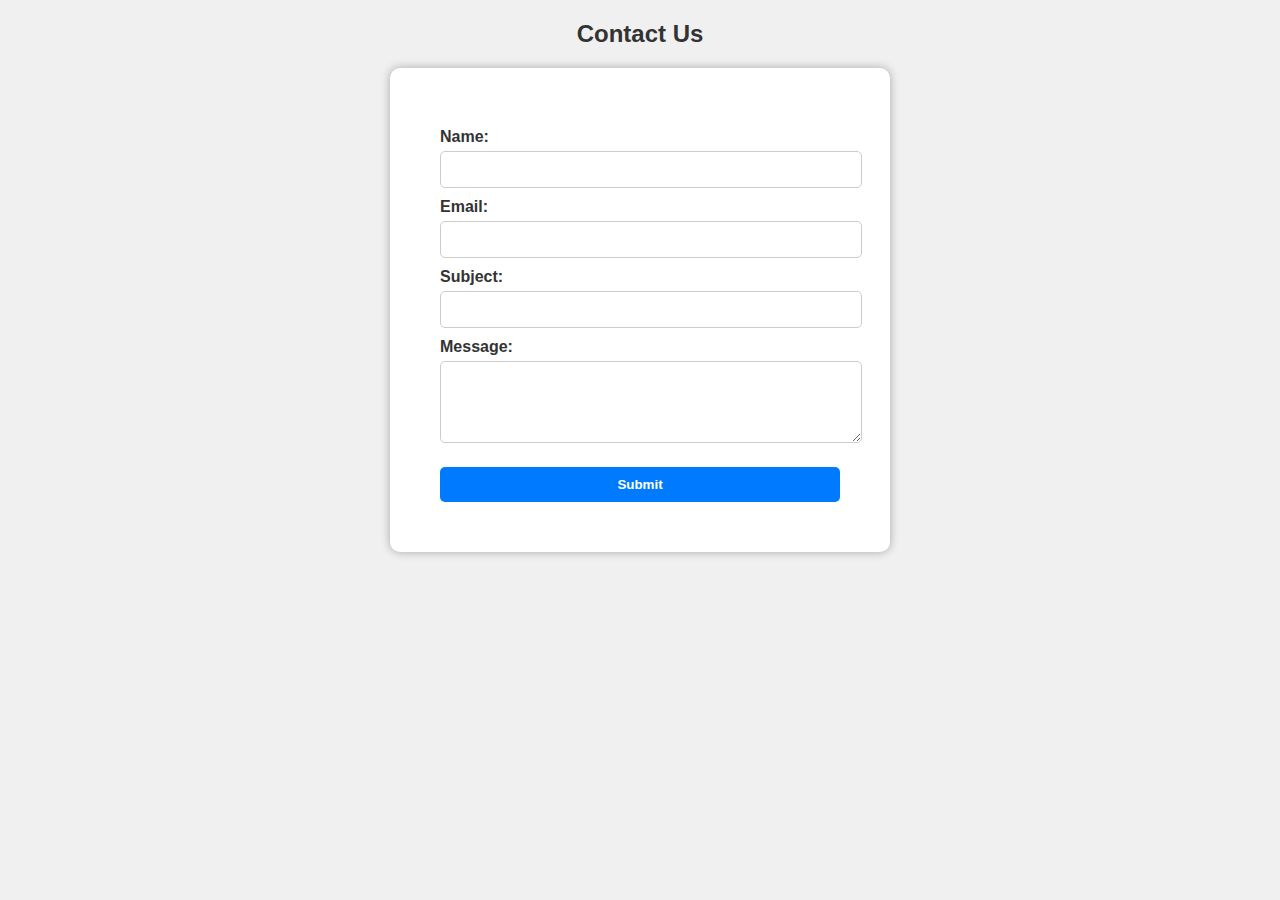
<file: contact.html>
<!DOCTYPE html>
<html>
<head>
    <title>Contact Us</title>
    <link rel="stylesheet" href="contact.css">
</head>
<body>
<h2>Contact Us</h2>
<form id="contactForm" action="#" method="post">
    <label for="name">Name:</label>
    <input type="text" id="name" name="name" required>

    <label for="email">Email:</label>
    <input type="email" id="email" name="email" required>

    <label for="subject">Subject:</label>
    <input type="text" id="subject" name="subject" required>

    <label for="message">Message:</label>
    <textarea id="message" name="message" rows="4" required></textarea>

    <button type="submit">Submit</button>
</form>

    <div id="confirmation" style="display: none;">
        <p>Thank you for contacting us! We will get back to you soon.</p>
    </div>

<script>
    document.getElementById("contactForm").addEventListener("submit", function(event) {
    event.preventDefault();
    showConfirmationMessage();
    });

    function showConfirmationMessage() {
        document.getElementById("contactForm").style.display = "none";
        document.getElementById("confirmation").style.display = "block";
    }
</script>
</body>
</html>
</file>
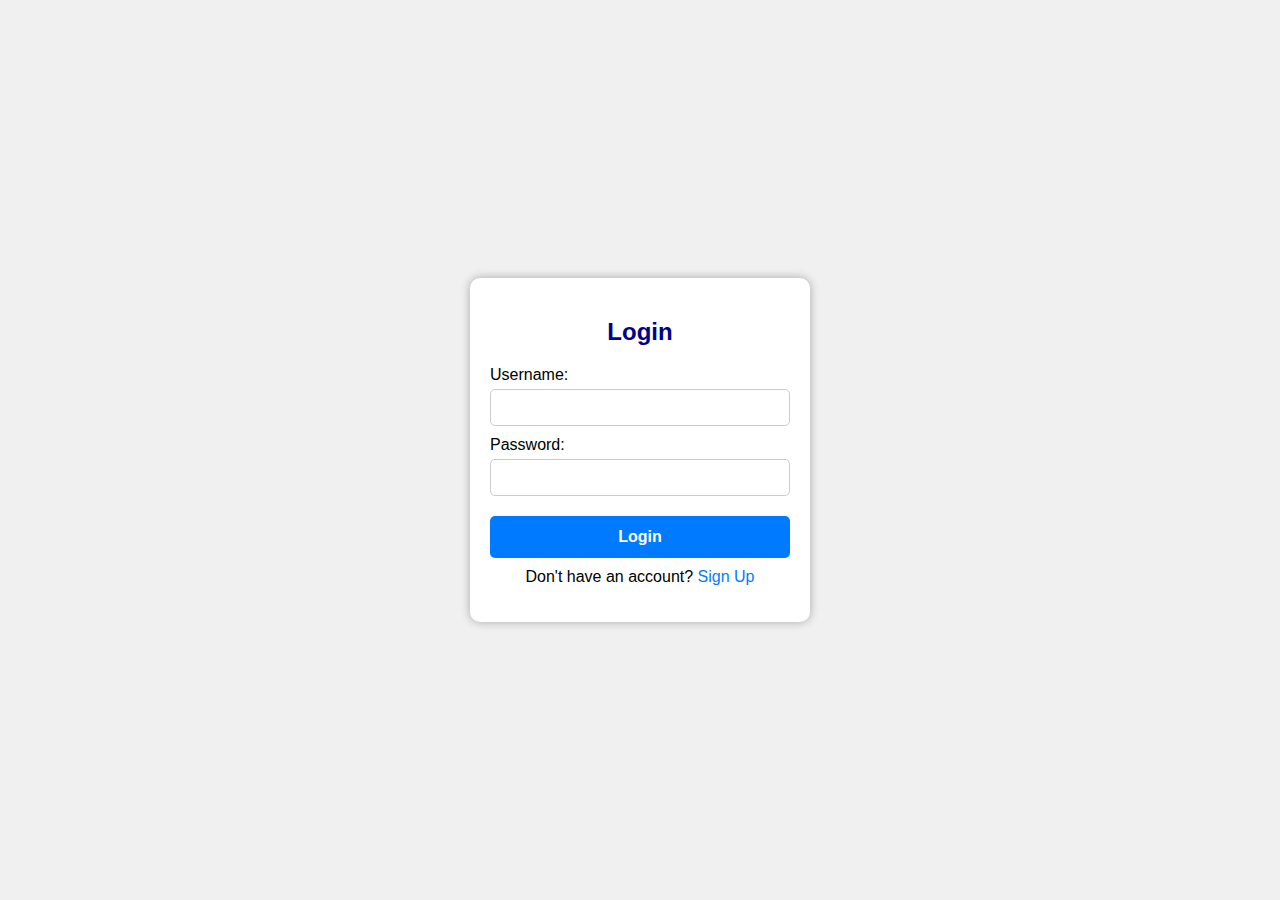
<file: login.html>
<!DOCTYPE html>
<html>
<head>
    <title>Login</title>
</head>
<body style="font-family: Arial, sans-serif; background-color: #f0f0f0; margin: 0; padding: 0;">
    <div style="display: flex; justify-content: center; align-items: center; height: 100vh;">
        <div style="width: 300px; padding: 20px; background-color: #fff; border-radius: 10px; box-shadow: 0 0 10px rgba(0, 0, 0, 0.3);">
            <h2 style="color: darkblue; text-align: center;">Login</h2>
            <form style="display: flex; flex-direction: column;" id="loginForm" action="" method="POST">
                <label for="username" style="margin-bottom: 5px;">Username:</label>
                <input type="text" id="username" name="username" required style="padding: 10px; border: 1px solid #ccc; border-radius: 5px; margin-bottom: 10px;">
                
                <label for="password" style="margin-bottom: 5px;">Password:</label>
                <input type="password" id="password" name="password" required style="padding: 10px; border: 1px solid #ccc; border-radius: 5px; margin-bottom: 20px;">
                
                <input type="submit" value="Login" style="background-color: #007bff; color: #fff; border: none; border-radius: 5px; padding: 12px 20px; font-size: 16px; font-weight: bold; cursor: pointer; transition: background-color 0.3s ease-in-out;">
            </form>
            <p style="text-align: center; margin-top: 10px;">Don't have an account? <a href="signup.html" style="color: #007bff; text-decoration: none;">Sign Up</a></p>
        </div>
    </div>
</body>
</html>
</file>
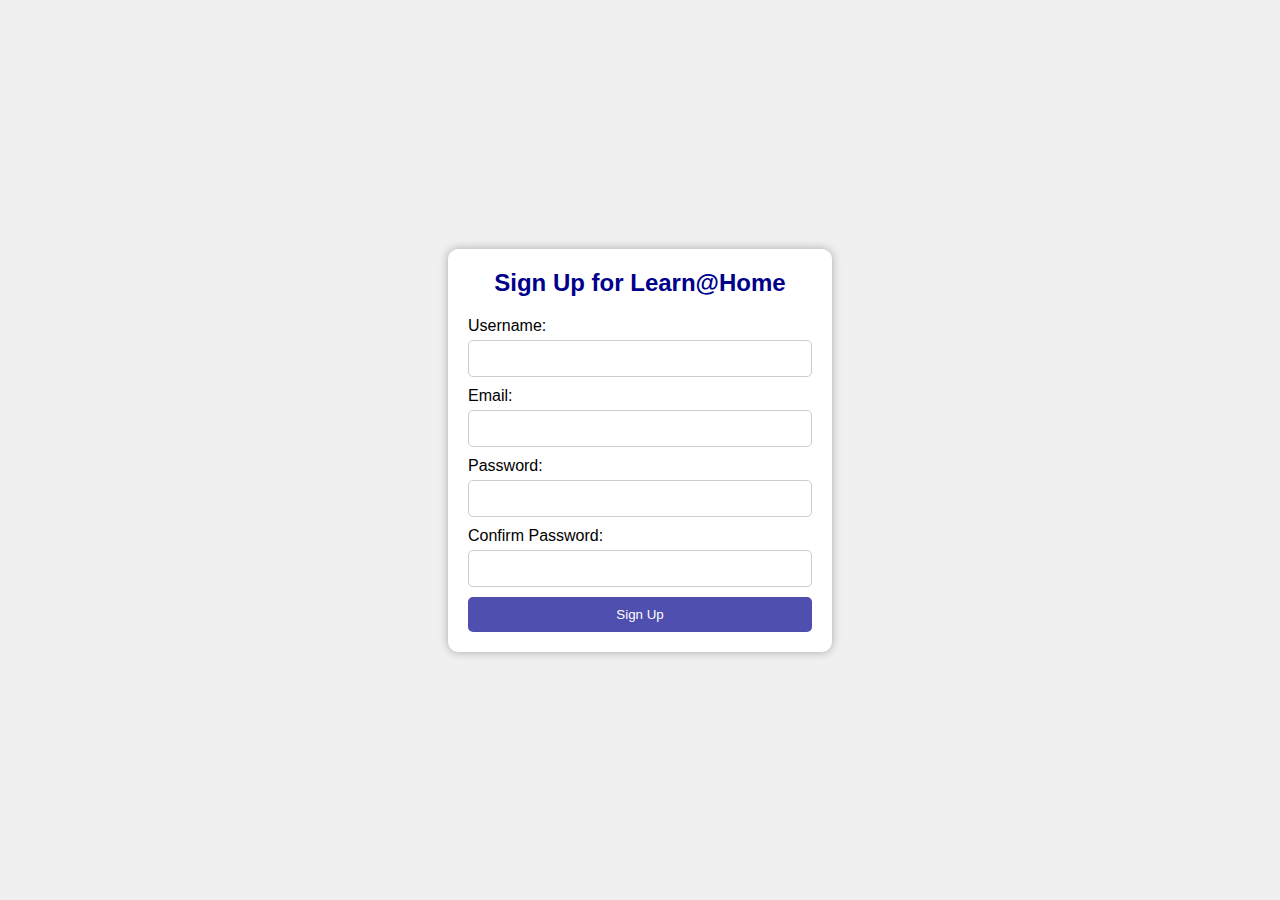
<file: signup.html>
<!DOCTYPE html>
<html>
<head>
    <title>Sign Up for Learn@Home</title>
    <link rel="stylesheet" href="style.css">
</head>
<body>


    <style>
        body {
            margin: 0;
            padding: 0;
            display: flex;
            justify-content: center;
            align-items: center;
            min-height: 100vh;
            background-color: #f0f0f0;
        }

        .container {
            width: 30%;
            padding: 20px;
            background-color: #fff;
            border-radius: 10px;
            box-shadow: 0 0 10px rgba(0, 0, 0, 0.3);
        }

        .container h2 {
            color: darkblue;
            text-align: center;
            margin-bottom: 20px;
        }

        .container form label {
            display: block;
            margin-bottom: 5px;
        }

        .container form input[type="text"],
        .container form input[type="email"],
        .container form input[type="password"] {
            width: 100%;
            padding: 10px;
            margin-bottom: 10px;
            border: 1px solid #ccc;
            border-radius: 5px;
        }

        .container form input[type="submit"] {
            width: 100%;
            padding: 10px;
            background-color: rgba(0, 0, 139, 0.692);
            color: #fff;
            border: none;
            border-radius: 5px;
            cursor: pointer;
        }

        .container form input[type="submit"]:hover {
            background-color: #001f4d;
        }
    </style>

    <section class="container">
        <h2 style="color: darkblue;">Sign Up for Learn@Home</h2>
        <form id="signupForm" action="" method="POST">
            <label for="username">Username:</label>
            <input type="text" id="username" name="username" required>
            
            <label for="email">Email:</label>
            <input type="email" id="email" name="email" required>
            
            <label for="password">Password:</label>
            <input type="password" id="password" name="password" required>
            
            <label for="confirmPassword">Confirm Password:</label>
            <input type="password" id="confirmPassword" name="confirmPassword" required>
            
            <input type="submit" value="Sign Up">
        </form>
    </section>
</body>
</html>
</file>
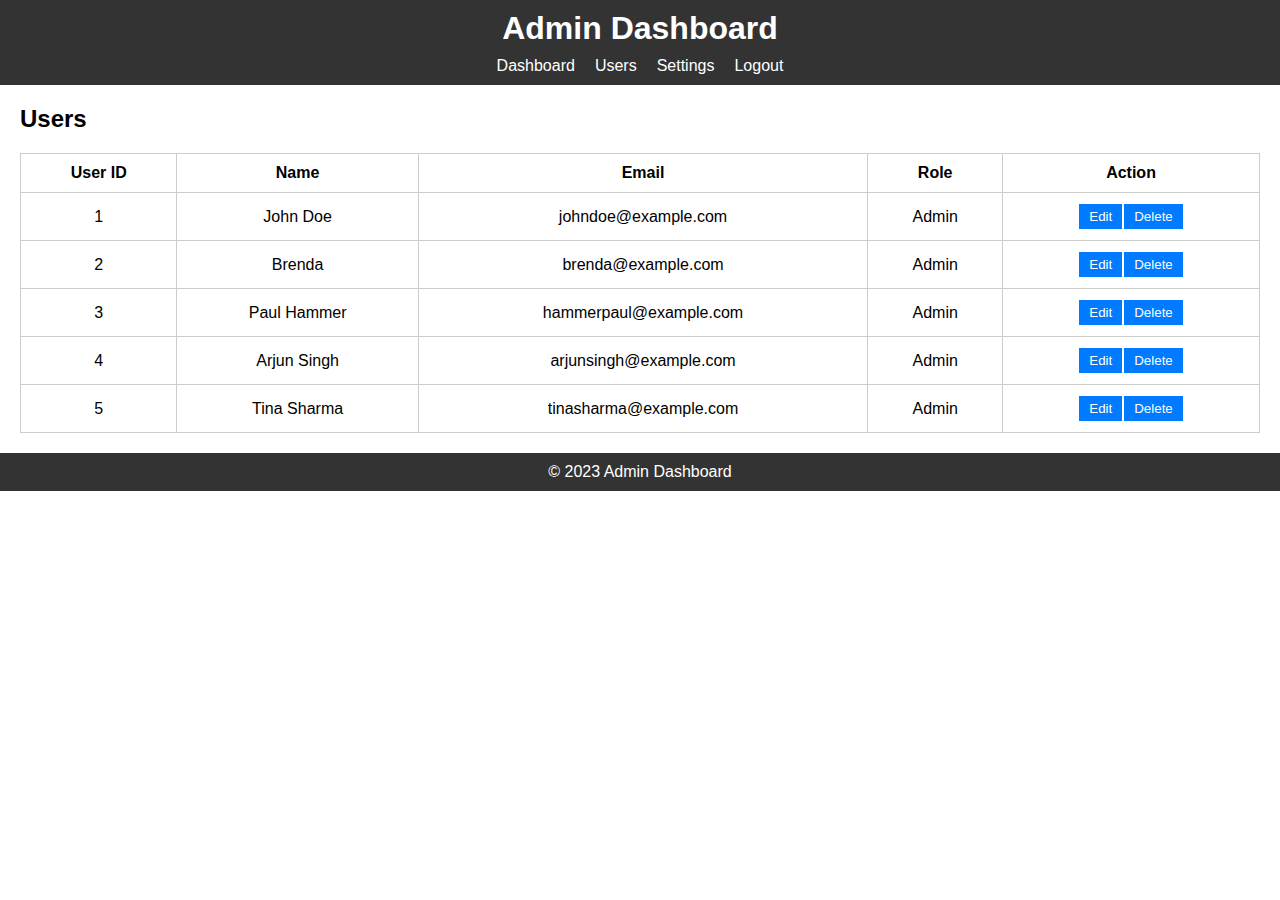
<file: users.html>
<!DOCTYPE html>
<html lang="en">
<head>
    <meta charset="UTF-8">
    <meta name="viewport" content="width=device-width, initial-scale=1.0">
    <title>Admin Dashboard - Users</title>
    <link rel="stylesheet" href="admin.css"> <!-- Include your CSS stylesheet here -->
</head>
<body>
    <header>
        <h1>Admin Dashboard</h1>
        <nav>
            <ul>
                <li><a href="dashboard.html">Dashboard</a></li>
                <li><a href="users.html">Users</a></li>
                <li><a href="settings.html">Settings</a></li>
                <li><a href="logout.html">Logout</a></li>
            </ul>
        </nav>
    </header>

    <main>
        <h2>Users</h2>
        <table>
            <thead>
                <tr>
                    <th>User ID</th>
                    <th>Name</th>
                    <th>Email</th>
                    <th>Role</th>
                    <th>Action</th>
                </tr>
            </thead>
            <tbody>
                <tr>
                    <td>1</td>
                    <td>John Doe</td>
                    <td>johndoe@example.com</td>
                    <td>Admin</td>
                    <td><button>Edit</button><button>Delete</button></td>
                </tr>
                
                <tr>
                  <td>2</td>
                  <td>Brenda</td>
                  <td>brenda@example.com</td>
                  <td>Admin</td>
                  <td><button>Edit</button><button>Delete</button></td>
              </tr>
              
              <tr>
                <td>3</td>
                <td>Paul Hammer</td>
                <td>hammerpaul@example.com</td>
                <td>Admin</td>
                <td><button>Edit</button><button>Delete</button></td>
            </tr>
            
            <tr>
              <td>4</td>
              <td>Arjun Singh</td>
              <td>arjunsingh@example.com</td>
              <td>Admin</td>
              <td><button>Edit</button><button>Delete</button></td>
          </tr>
          
          <tr>
            <td>5</td>
            <td>Tina Sharma</td>
            <td>tinasharma@example.com</td>
            <td>Admin</td>
            <td><button>Edit</button><button>Delete</button></td>
        </tr>
        
            </tbody>
        </table>
    </main>

    <footer>
        <p>&copy; 2023 Admin Dashboard</p>
    </footer>
</body>
</html>
</file>
<file: contact.css>
body {
    font-family: Arial, sans-serif;
    background-color: #f0f0f0;
    margin: 0;
    padding: 0;
}

h2 {
    text-align: center;
    margin-top: 20px;
    color: #333;
}

form {
    max-width: 400px;
    margin: 20px auto;
    padding: 50px;
    background-color: #fff;
    border-radius: 10px;
    box-shadow: 0 0 10px rgba(0, 0, 0, 0.3);
}

label {
    display: block;
    margin-top: 10px;
    font-weight: bold;
    color: #333;
}

input[type="text"],
input[type="email"],
textarea {
    width: 100%;
    padding: 10px;
    margin-top: 5px;
    border: 1px solid #ccc;
    border-radius: 5px;
}

textarea {
    resize: vertical;
}

button {
    display: block;
    width: 100%;
    padding: 10px;
    margin-top: 20px;
    background-color: #007bff;
    color: #fff;
    border: none;
    border-radius: 5px;
    cursor: pointer;
    font-weight: bold;
}

#confirmation {
    display: none;
    text-align: center;
    margin-top: 20px;
    color: #007bff;
}

button:hover{
    background-color: darkblue;
}
</file>
<file: style.css>
* {
    box-sizing: border-box;
    margin: 0;
    padding: 0;
    }
body {
    font-family: Arial, sans-serif;
    background-color: lightskyblue;
}

header{
	z-index: 1000;
	align-items: center;
	background: transparent;
	transition: all .38s ease;
    top: 0;
	right: 0;
    
}




.navbar ul, .navbar li {
    margin: 0;
    padding: 0;
    list-style: none;
    padding: 10px 20px;
}


.navbar {
    background-color: #333;
    text-align: center;
    display: flex;
    position: fixed;
    width: 100%;
    justify-content: space-evenly;
    box-shadow: 0 2px 5px rgba(0, 0, 0, 0.1);
}

.navbar li {
    display: inline-block;
    margin: 0 10px;
}

.navbar a {
    display: block;
    color: #fff;
    text-decoration: none;
	font-weight: 500;
	border-bottom: 2px solid transparent;
	transition: all .38s ease;
    padding: 5px;
    border-radius: 6px;
}

.navbar a:hover {
    background-color: #727272;
}


.search-container {
    display: flex;
    align-items: center;
    padding: 10px;
    border: 1px solid #ccc;
    border-radius: 5px;
}


.search-container input[type="text"] {
    flex: 1;
    padding: 8px;
    border: none;
    border-radius: 5px 0 0 5px;
    outline: none;
}

.search-container button {
    background-color: #007bff;
    border: none;
    padding: 5px;
    border-radius: 0 5px 5px 0;
    cursor: pointer;
}

.search-container .fa-magnifying-glass {
    width: 20px; 
    height: 20px;
    padding-top: 6px;
    font-size: 14px;
    
}


main img{
    margin-top: 50px;
    width: 100%;
    height: 560px;
    background-size: cover;
    background-position: center center;
    opacity: 0.5;
}

.form-overlay {
    position: absolute;
    top: 50px;
    left: 0;
    width: 100%;
    height: 92%;
    background-color: rgba(255, 255, 255, 0.26); 
    display: flex;
    justify-content: center;
    align-items: center;
    flex-wrap: wrap;
}

.form-overlay a{

    padding: 10px 20px;
    background-color: #007bff; 
    color: #fff; 
    text-decoration: none;
    border-radius: 5px;
    cursor: pointer;
    font-size: large;
    display: block;
    margin: 5px;
}

.form-overlay a:hover {
    background-color: #0056b3; 
}

.form-overlay  a:active {
    background-color: #003c80; 
}

.about{
    height: 400px;
    margin-top: 0;
    display: flex;
    background-color: plum;
}

.div {
        flex: 1;
        padding: 20px;
}

.about h1{
    margin-top: 30px;
    margin-left: 200px;
    color: darkblue;
}

.about h2{
    margin-top: 50px;
    color: #333;
    
}

.about p{
    margin-top: 50px;
    word-spacing:.8px;
    color: #3d3c3c;
}

.cta-btn {
    display: inline-block;
    background-color: #007bff;
    color: #fff;
    border: none;
    border-radius: 5px;
    padding: 15px 50px;
    font-size: 16px;
    font-weight: bold;
    text-decoration: none;
    margin-top: 50px;
    transition: background-color 0.3s ease-in-out;
}

.cta-btn:hover {
    background-color: #0056b3;
}

.courses{
    padding-top: 170px;
    padding-left: 520px;
    width: 100%;
    height: 350px;
    background-color: #fff;
    background-image: url('/Courses/courses.png');
    margin-top: 5px;
}

.courses a{
    background-color: #333;
    color: #fff;
    border: none;
    border-radius: 5px;
    padding: 40px 50px;
    font-size: 20px;
    font-weight: bold;
    text-decoration: none;
    transition: background-color 0.3s ease-in-out;
    
}

.courses a:hover {
    background-color: darkblue;
}

.assessment{
    display: flex;
}

#test{
    margin: 20px;
    width: 300px;
    height: 300px;
    background-repeat: no-repeat;
    background-size: cover;
    background-position: center;
    opacity: 1;
}

.assessment a{
    background-color: #007bff;
    color: #fff;
    border: none;
    border-radius: 5px;
    padding: 10px 20px;
    font-size: 20px;
    font-weight: bold;
    text-decoration: none;
    transition: background-color 0.3s ease-in-out;
}

.assessment a:hover {
    background-color: darkblue;
}

.assessment p{
    margin-top: 50px;
    font-weight: 550;
    word-spacing: 1.5px;
    color: #333;
}



footer {
    background-color: #333;
    color: #fff;
    padding: 40px 0;
    text-align: center;
}

.footer-content {
    display: flex;
    justify-content: space-around;
    align-items: center;
}

.footer-contact, .footer-admin, .footer-social {
    flex: 1;
    padding: 20px;
}

.footer-social h4 {
    margin-bottom: 10px;
}

.footer-contact h4,.footer-admin h4{
    color: #fff;
    text-decoration:none;
    margin-bottom: 10px;
}

.footer-contact h4:hover,.footer-admin h4:hover{ 
    color: #fbbc04;
}

.footer-contact p {
    margin: 5px 0;
}

.footer-social a {
    font-size: 24px;
    margin: 0 10px;
    color: #fff;
}

.last-text {
    margin-top: 20px;
    font-size: 14px;
}

.scroll-top{
	position: fixed;
	bottom: 2.2rem;
	right: 2.2rem;
}
.scroll-top {
    position: fixed;
    bottom: 20px;
    right: 20px;
    background-color: #007bff;
    color: #fff;
    border: none;
    border-radius: 50%;
    padding: 10px;
    cursor: pointer;
    display: none;
} 

.fade-in-on-click {
    opacity: 0;
    transition: opacity 1s ease;
}
</file>
<file: admin.css>
/* Reset default margin and padding */
* {
    margin: 0;
    padding: 0;
    box-sizing: border-box;
}

/* Basic styling */
body {
    font-family: Arial, sans-serif;
}

header {
    background-color: #333;
    color: #fff;
    padding: 10px;
    text-align: center;
}

nav ul {
    list-style: none;
    display: flex;
    justify-content: center;
    margin-top: 10px;
}

nav li {
    margin: 0 10px;
}

nav a {
    text-decoration: none;
    color: #fff;
}

nav a:hover{
    color: #007bff;
    text-decoration: underline;
}

main {
    padding: 20px;
}

h2 {
    margin-bottom: 20px;
}

table {
    width: 100%;
    border-collapse: collapse;
}

table, th, td {
    border: 1px solid #ccc;
}

th, td {
    padding: 10px;
    text-align: center;
}

button {
    padding: 5px 10px;
    background-color: #007bff;
    color: #fff;
    border: 1px solid #fff;
    cursor: pointer;
}

button:hover{
    background-color: blueviolet;
}

footer {
    background-color: #333;
    color: #fff;
    text-align: center;
    padding: 10px;
}
</file>
